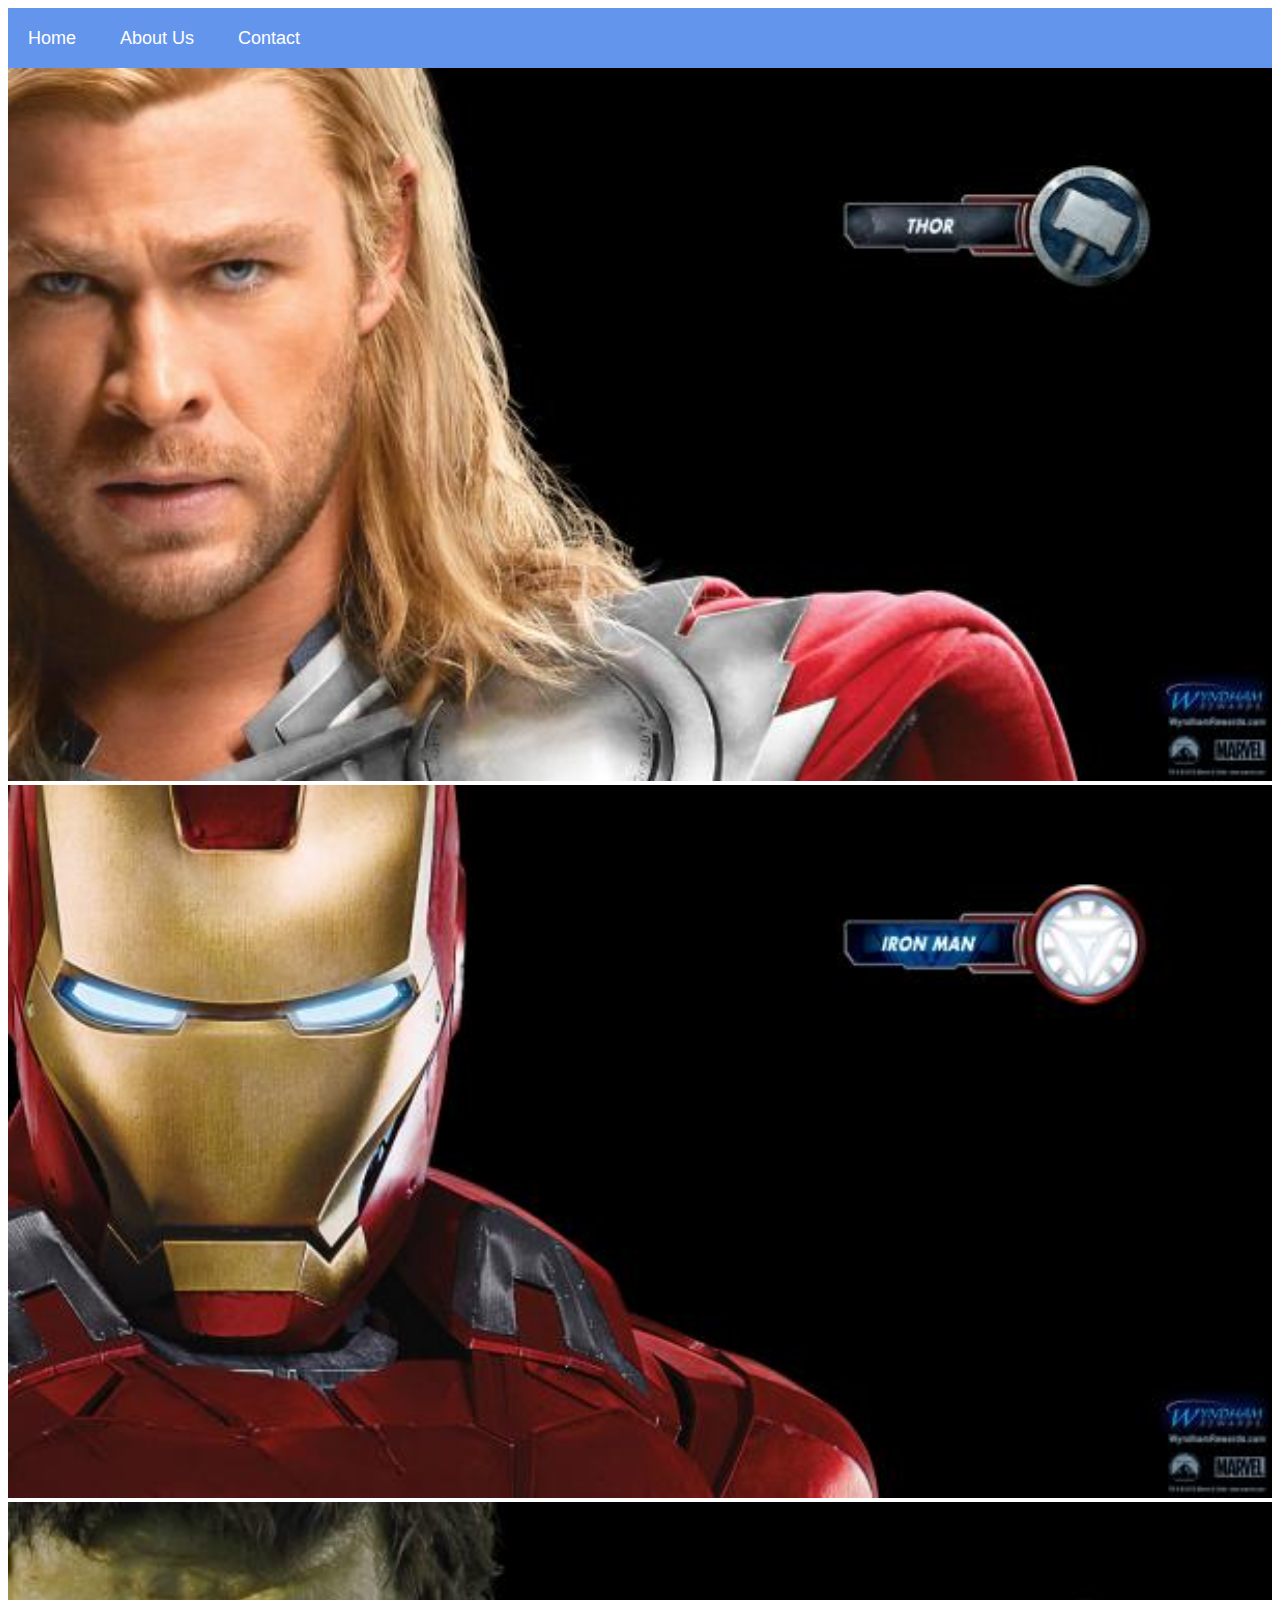
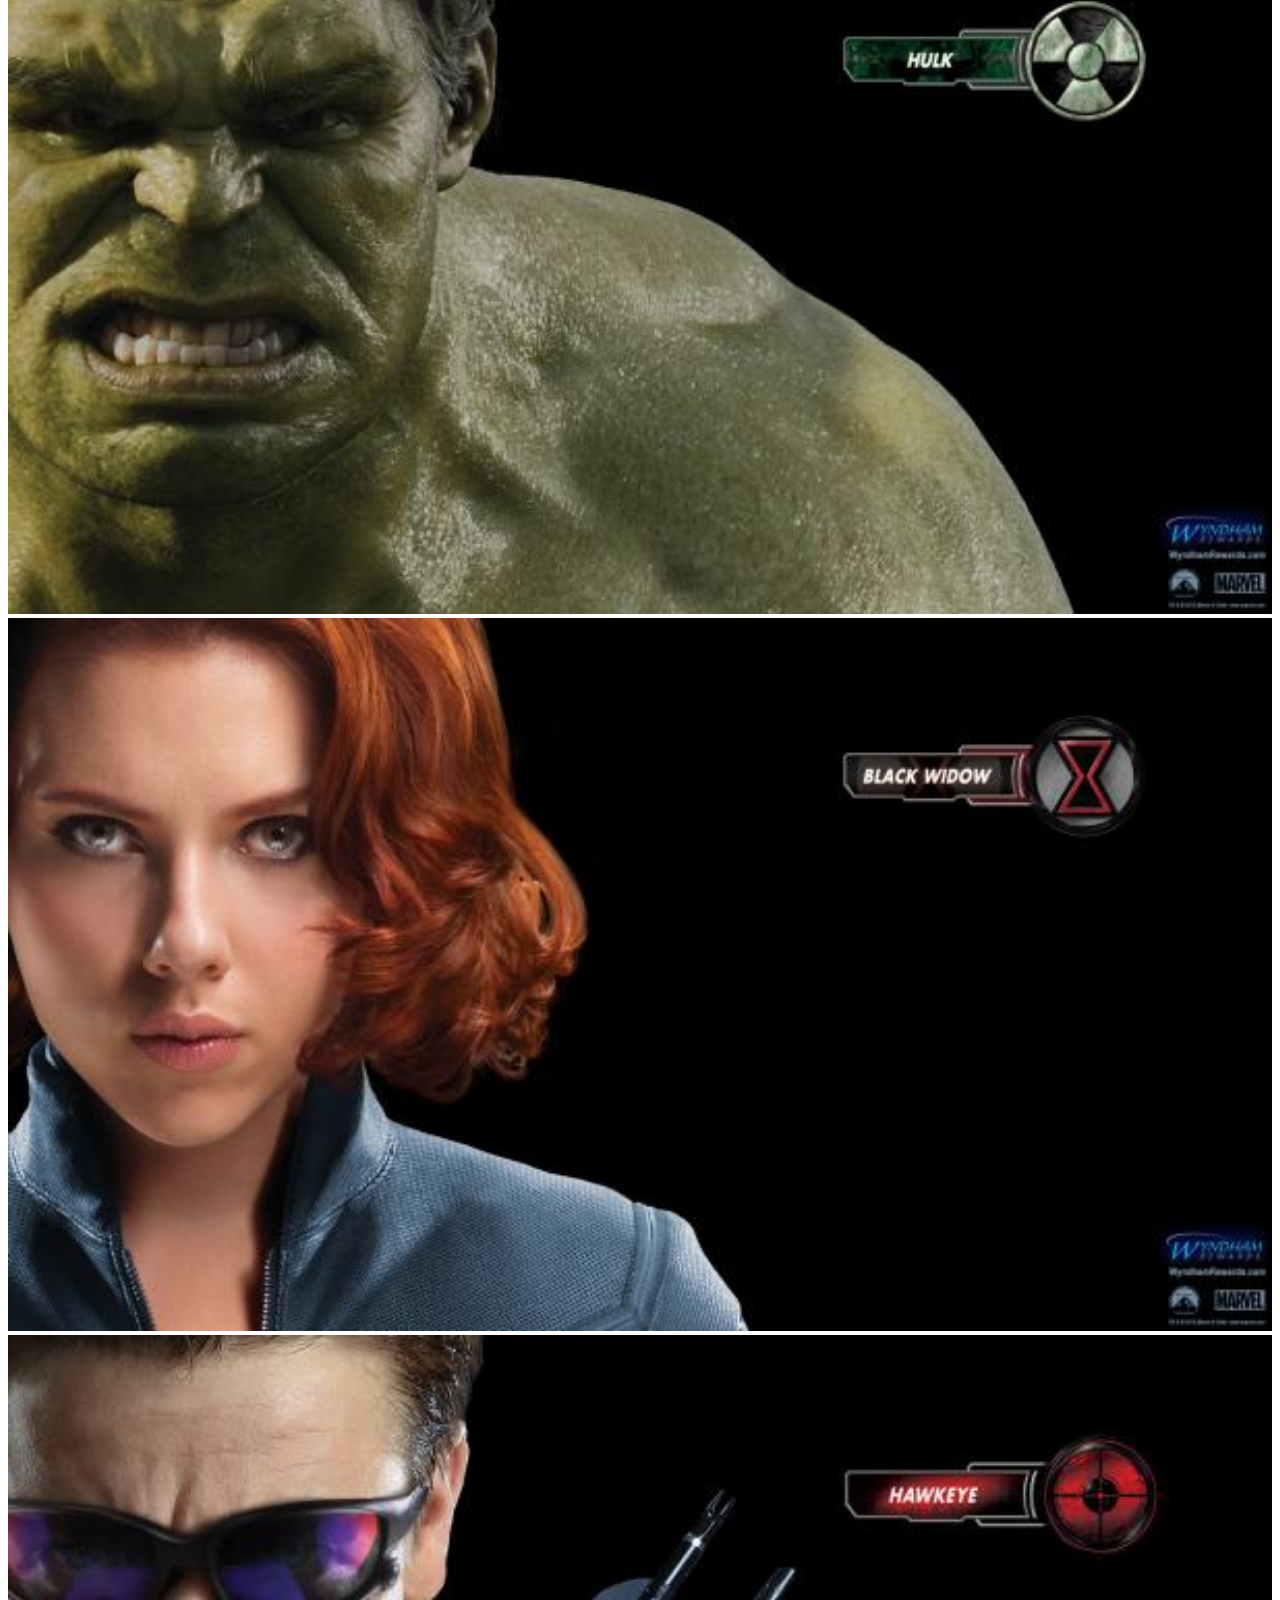
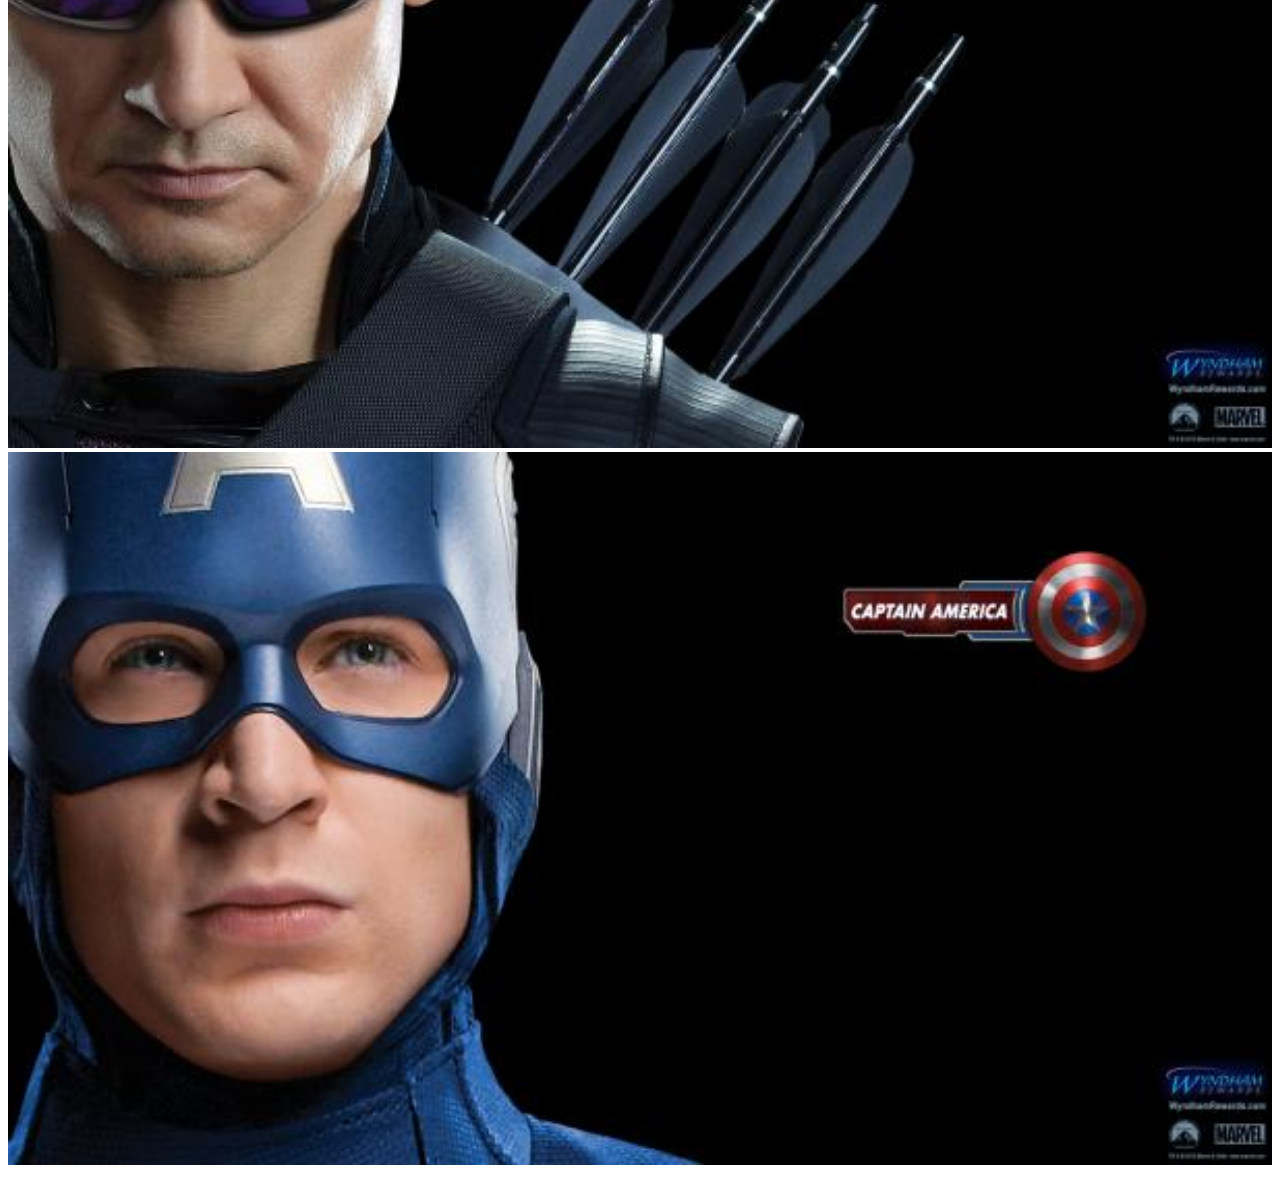
<file: index.html>
<!DOCTYPE html>
<html lang="en">
<head>
    <meta charset="UTF-8">
    <meta http-equiv="X-UA-Compatible" content="IE=edge">
    <meta name="viewport" content="width=device-width, initial-scale=1.0">
    <title>Index</title>
    <link rel="stylesheet" href="style.css">
</head>
<body>
    <div id="menu">
        <a href="home.html">Home</a>
        <a href="about.html">About Us</a>
        <a href="contact.html">Contact</a>
    </div>
    <div class="gallery">
        <img src="Pics/avengers_01.jpg"/>
        <img src="Pics/avengers_02.jpg"/>
        <img src="Pics/avengers_03.jpg"/>
        <img src="Pics/avengers_06.jpg"/>
        <img src="Pics/avengers_04.jpg"/>
        <img src="Pics/avengers_05.jpg"/>
   </div>
</body>
</html>
</file>
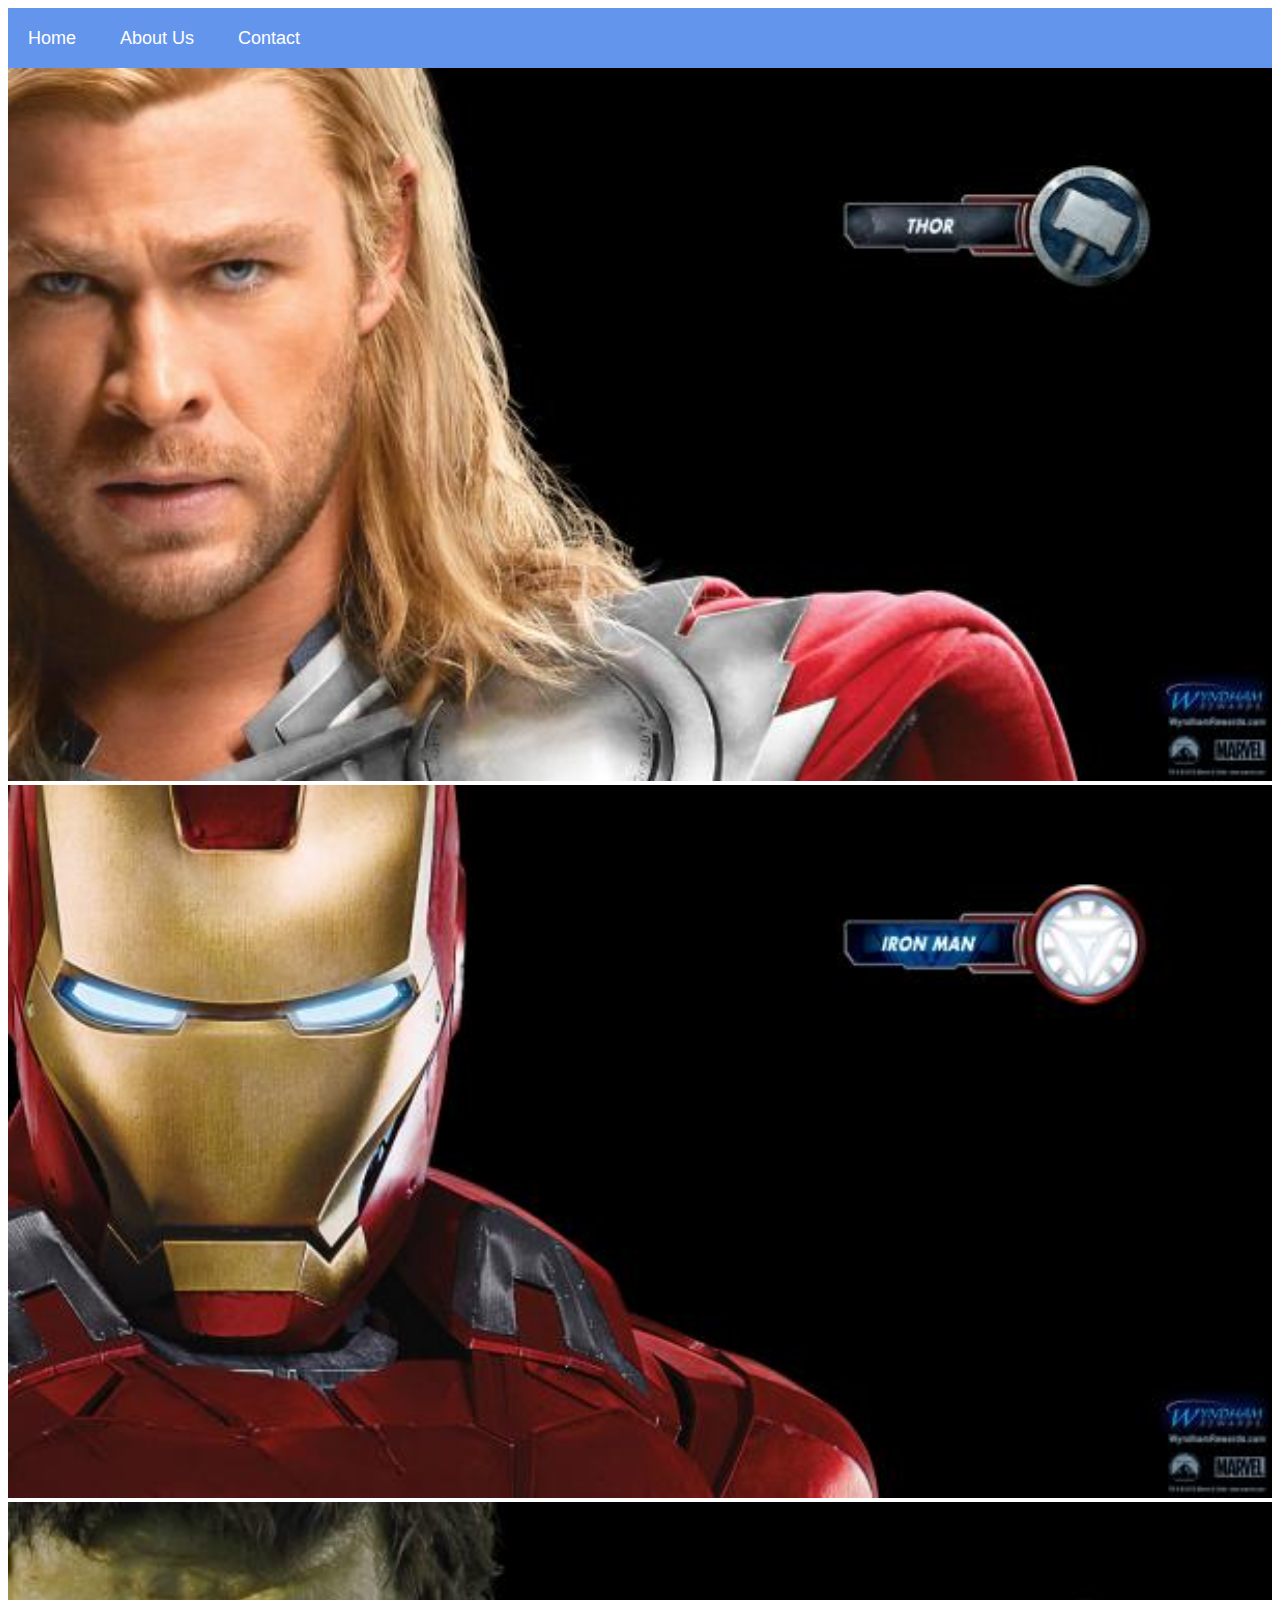
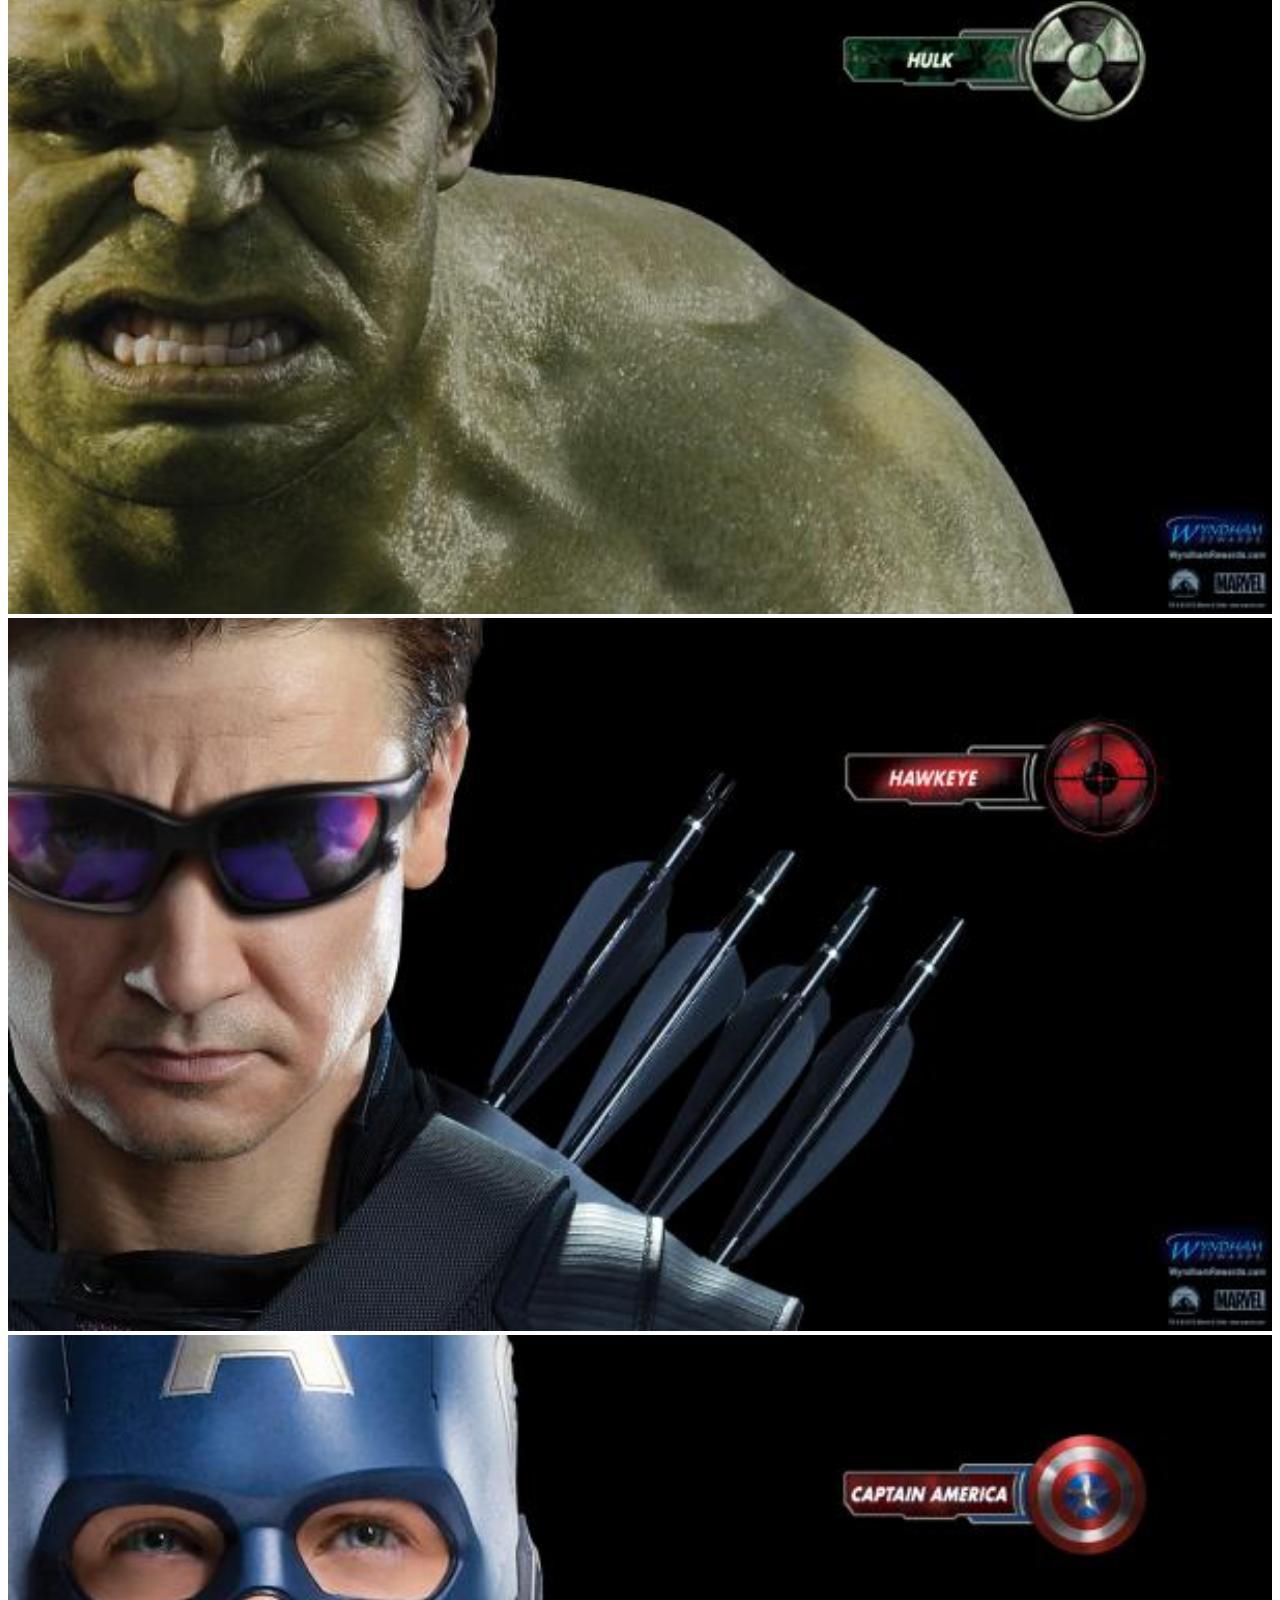
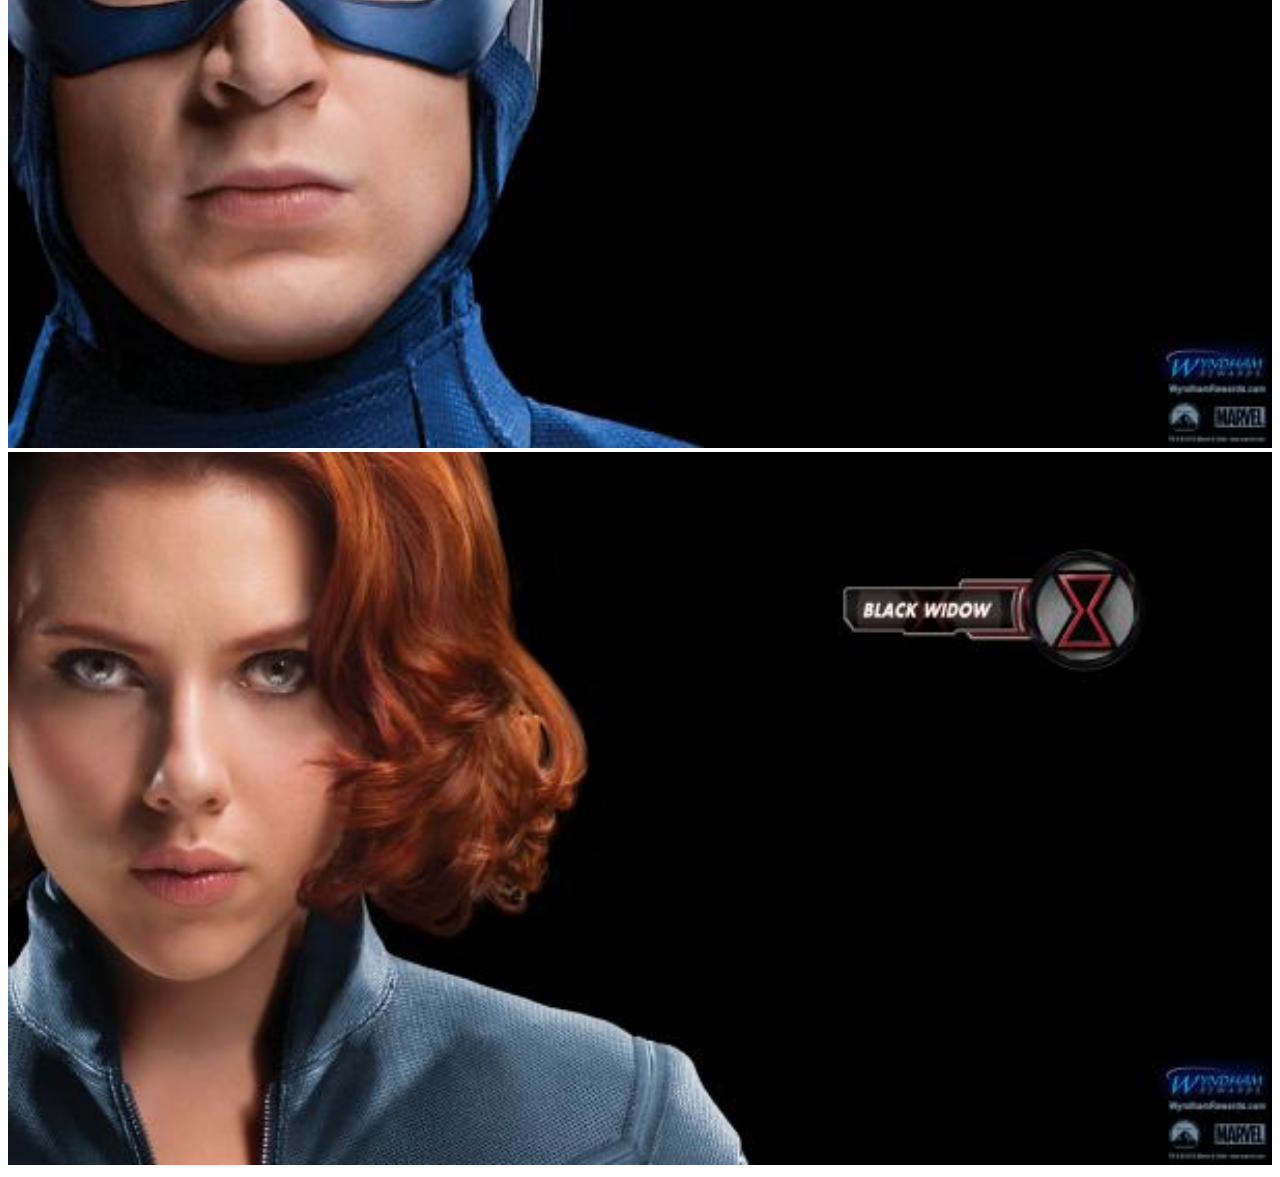
<file: home.html>
<!DOCTYPE html>
<html lang="en">
<head>
    <meta charset="UTF-8">
    <meta http-equiv="X-UA-Compatible" content="IE=edge">
    <meta name="viewport" content="width=device-width, initial-scale=1.0">
    <title>Document</title>
    <link rel="stylesheet" href="style.css">
</head>
<body>
    <div id="menu">
        <a href="home.html">Home</a>
        <a href="about.html">About Us</a>
        <a href="contact.html">Contact</a>
    </div>
    <div class="gallery">
        <a href="Thor.html"><img src="Pics/avengers_01.jpg"/></a>
        <a href="IronMan.html"><img src="Pics/avengers_02.jpg"/></a>
        <a href="Hulk.html"><img src="Pics/avengers_03.jpg"/></a>
        <a href="Hawkeye.html"><img src="Pics/avengers_04.jpg"/></a>
        <a href="CaptinAmerica.html"><img src="Pics/avengers_05.jpg"/></a>
        <a href="BlackWidow.html"><img src="Pics/avengers_06.jpg"/></a>
    </div>
</body>
</html>
</file>
<file: style.css>
.gallery img{
    width: 100%;
}


#menu{
    width:100%;
    height:40px;
    background-color: cornflowerblue;
    padding-top: 20px;
}

#menu a{
    color:#ffffff;
    font-family: Helvetica, sans-serif;
    font-size: 18px;
    text-decoration:none;
    font-weight: 800px;
    
    padding-left: 20px;
    padding-right: 20px;
}
#menu a:hover{
    color: #5077bd;
}

html{
    background-image: url('https://i.pinimg.com/originals/4c/3b/06/4c3b06c8df38e8f8e2768f2807ba9c3f.jpg');
}
h2,p,h4{
    font-family: cursive;
    background-image: url('https://encrypted-tbn0.gstatic.com/images?q=tbn:ANd9GcQDYNkFlPhuBcsYeAogXGNUUF3kuE8zBPgaTA&usqp=CAU');
    background-repeat: no-repeat;
    background-size:260px;
}

#thr img:hover{
    border-color: maroon;
}
</file>
